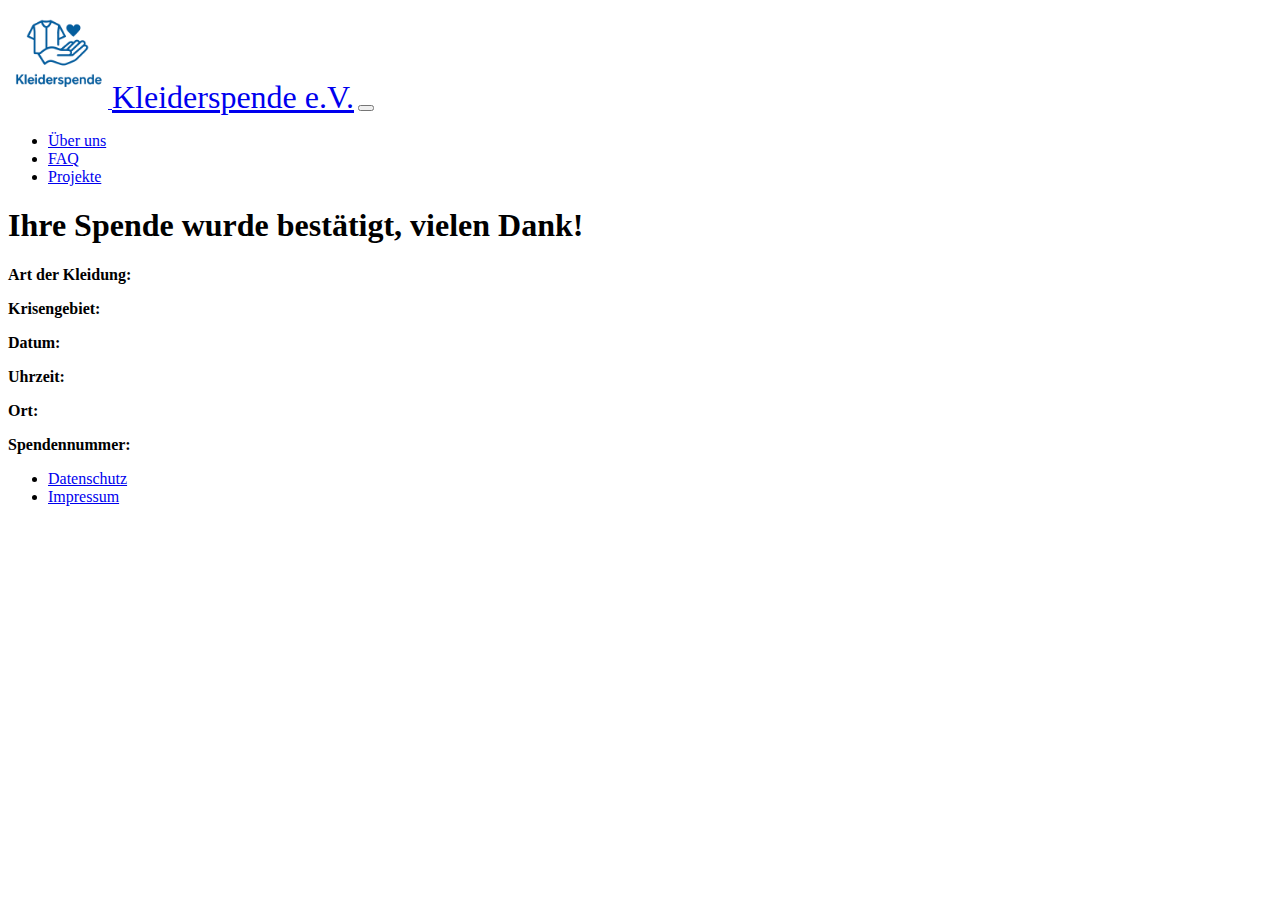
<file: abschluss.html>
<!DOCTYPE html>
<html lang="en">
<head>
    <meta charset="UTF-8">
    <meta name="viewport" content="width=device-width, initial-scale=1.0">
    <title>Kleiderspende e.V.</title>
    <link rel="stylesheet" href="/styles.css" />
    <link rel="icon" href="/img/Kleiderspende_Logo_Transparent.png" type="image/x-icon">
    <link href="https://cdn.jsdelivr.net/npm/bootstrap@5.3.7/dist/css/bootstrap.min.css" rel="stylesheet" integrity="sha384-LN+7fdVzj6u52u30Kp6M/trliBMCMKTyK833zpbD+pXdCLuTusPj697FH4R/5mcr" crossorigin="anonymous">
    <script src="https://cdn.jsdelivr.net/npm/bootstrap@5.3.7/dist/js/bootstrap.bundle.min.js" integrity="sha384-ndDqU0Gzau9qJ1lfW4pNLlhNTkCfHzAVBReH9diLvGRem5+R9g2FzA8ZGN954O5Q" crossorigin="anonymous"></script>
    <script src="/script_abschluss.js" defer></script>
</head>
<body class="d-flex flex-column font-family-base;" style="min-height: 100vh;">
    <header >
        <nav class="navbar navbar-expand-sm bg-body-tertiary ">
        <div class="container-fluid gap-2">
            <a href="/">
                <img class="img-fluid" width="100" height="100" src="/img/Kleiderspende_Logo_Transparent.png" alt="Logo Kleiderspende">
            </a>
            <a class="navbar-brand  p-sm-4" href="/index.html" >Kleiderspende e.V.</a>
            <button class="navbar-toggler" type="button" data-bs-toggle="collapse" data-bs-target="#navbarNav" aria-controls="navbarNav" aria-expanded="false" aria-label="Toggle navigation">
            <span class="navbar-toggler-icon"></span>
            </button>
            <div class="collapse navbar-collapse " id="navbarNav">
            <ul class="navbar-nav container-fluid justify-content-end">
                <li class="nav-item ">
                    <a class="nav-link text-nowrap"  href="/pages/ueber_uns.html">Über uns</a>
                </li>
                <li class="nav-item">
                    <a class="nav-link " href="/pages/test.html">FAQ</a>
                </li>
                <li class="nav-item ">
                    <a class="nav-link " href="/pages/projekte.html">Projekte</a>
                </li>
            </ul>
            </div>
        </div>
        </nav>
    </header>
    <main class="container-fluid flex-grow-1">
        <div class="mt-5 text-center">
            <h1 >Ihre Spende wurde bestätigt, vielen Dank!</h1>
        </div>
        <div class="mt-5">
            <div class="container-fluid">
                <div class="d-flex align-items-center ">
                    <p class="col-7 col-sm-5 col-md-3 col-xl-2"><strong>Art der Kleidung:</strong></p>
                    <p id="bestArt"></p>
                </div>
                <div class="d-flex align-items-center">
                    <p class="col-7 col-sm-5 col-md-3 col-xl-2"><strong>Krisengebiet:</strong></p>
                    <p id="bestGebiet"></p>
                </div>
                <div class="d-flex align-items-center">
                    <p class="col-7 col-sm-5 col-md-3 col-xl-2"><strong>Datum:</strong></p>
                    <p id="bestDatum"></p>
                </div>
                <div class="d-flex align-items-center">
                    <p class="col-7 col-sm-5 col-md-3 col-xl-2"><strong>Uhrzeit:</strong></p>
                    <p id="bestUhrzeit"></p>
                </div>
                <div class="d-flex align-items-center">
                    <p class="col-7 col-sm-5 col-md-3 col-xl-2"><strong>Ort:</strong></p>
                    <p id="bestOrt"></p>
                </div>
                <div class="d-flex align-items-center">
                    <p class="col-7 col-sm-5 col-md-3 col-xl-2"><strong>Spendennummer:</strong></p>
                    <p id="bestSpendennummer"></p>
                </div>
            </div>
        </div>
    </main>
    <footer class="footer bg-body-tertiary"> 
        <ul class="nav justify-content-center pb-1 mb-1"> 
            <li class="nav-item">
                <a href="/pages/datenschutz.html" class="nav-link px-2 text-body-secondary">Datenschutz</a>
            </li> 
            <li class="nav-item">
                <a href="/pages/impressum.html" class="nav-link px-2 text-body-secondary">Impressum</a>
            </li> 
        </ul> 
    </footer>
     <script src="https://cdn.jsdelivr.net/npm/bootstrap@5.3.7/dist/js/bootstrap.bundle.min.js" integrity="sha384-ndDqU0Gzau9qJ1lfW4pNLlhNTkCfHzAVBReH9diLvGRem5+R9g2FzA8ZGN954O5Q" crossorigin="anonymous"></script>
</body>
</file>
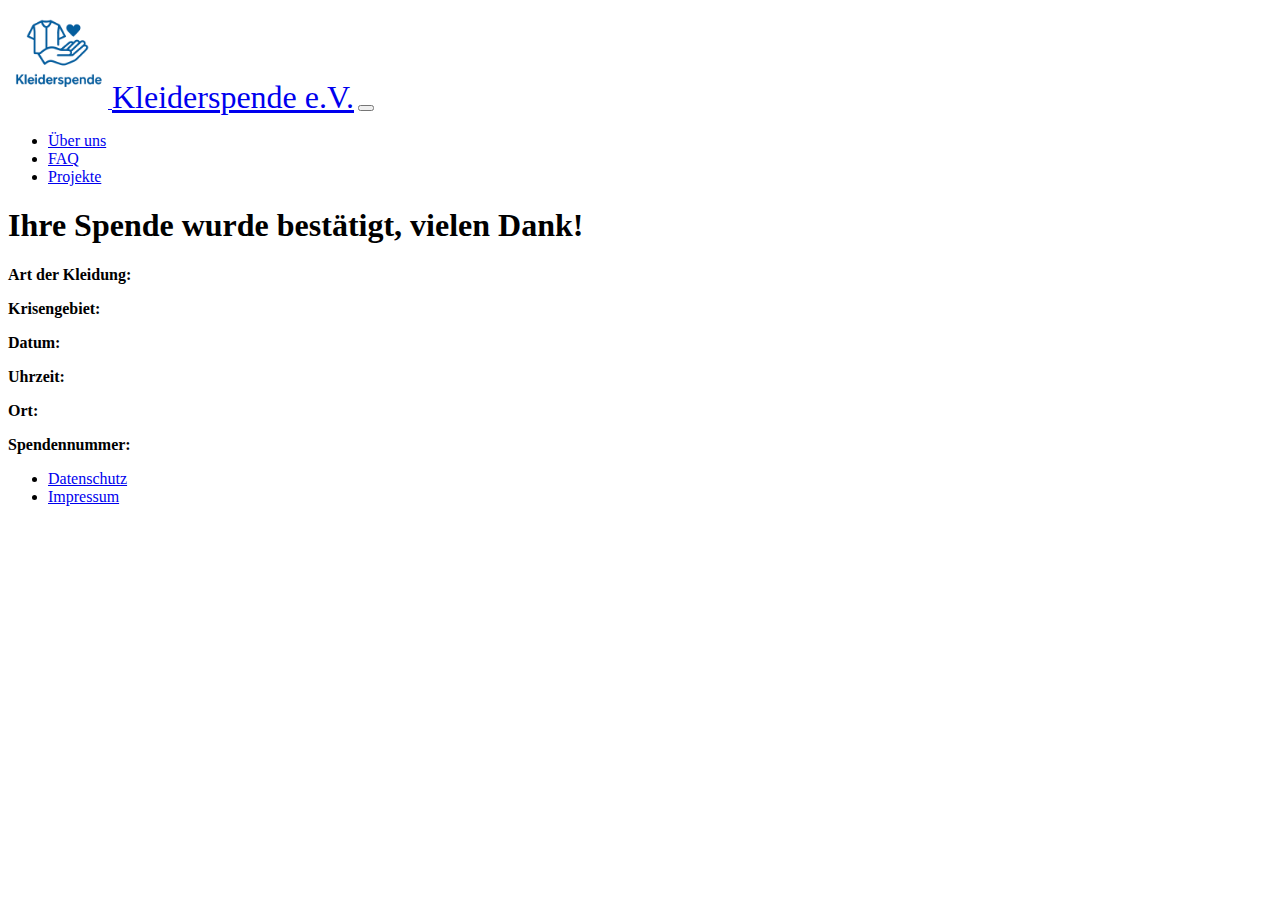
<file: pages/abschluss.html>
<!DOCTYPE html>
<html lang="en">
<head>
    <meta charset="UTF-8">
    <meta name="viewport" content="width=device-width, initial-scale=1.0">
    <title>Kleiderspende e.V.</title>
    <link rel="stylesheet" href="/styles/styles.css" />
    <link rel="icon" href="/img/Kleiderspende_Logo_Transparent.png" type="image/x-icon">
    <link href="https://cdn.jsdelivr.net/npm/bootstrap@5.3.7/dist/css/bootstrap.min.css" rel="stylesheet" integrity="sha384-LN+7fdVzj6u52u30Kp6M/trliBMCMKTyK833zpbD+pXdCLuTusPj697FH4R/5mcr" crossorigin="anonymous">
    <script src="https://cdn.jsdelivr.net/npm/bootstrap@5.3.7/dist/js/bootstrap.bundle.min.js" integrity="sha384-ndDqU0Gzau9qJ1lfW4pNLlhNTkCfHzAVBReH9diLvGRem5+R9g2FzA8ZGN954O5Q" crossorigin="anonymous"></script>
    <script src="/scripts/script_abschluss.js" defer></script>
</head>
<body class="d-flex flex-column font-family-base;" style="min-height: 100vh;">
    <header >
        <nav class="navbar navbar-expand-sm bg-body-tertiary ">
        <div class="container-fluid gap-2">
            <a href="/">
                <img class="img-fluid" width="100" height="100" src="/img/Kleiderspende_Logo_Transparent.png" alt="Logo Kleiderspende">
            </a>
            <a class="navbar-brand  p-sm-4" href="/index.html" >Kleiderspende e.V.</a>
            <button class="navbar-toggler" type="button" data-bs-toggle="collapse" data-bs-target="#navbarNav" aria-controls="navbarNav" aria-expanded="false" aria-label="Toggle navigation">
            <span class="navbar-toggler-icon"></span>
            </button>
            <div class="collapse navbar-collapse " id="navbarNav">
            <ul class="navbar-nav container-fluid justify-content-end">
                <li class="nav-item ">
                    <a class="nav-link text-nowrap"  href="/pages/ueber_uns.html">Über uns</a>
                </li>
                <li class="nav-item">
                    <a class="nav-link " href="/pages/faq.html">FAQ</a>
                </li>
                <li class="nav-item ">
                    <a class="nav-link " href="/pages/projekte.html">Projekte</a>
                </li>
            </ul>
            </div>
        </div>
        </nav>
    </header>
    <main class="container-fluid flex-grow-1">
        <div class="mt-5 text-center">
            <h1 >Ihre Spende wurde bestätigt, vielen Dank!</h1>
        </div>
        <div class="mt-5">
            <div class="container-fluid">
                <div class="d-flex align-items-center ">
                    <p class="col-7 col-sm-5 col-md-3 col-xl-2"><strong>Art der Kleidung:</strong></p>
                    <p id="bestArt"></p>
                </div>
                <div class="d-flex align-items-center">
                    <p class="col-7 col-sm-5 col-md-3 col-xl-2"><strong>Krisengebiet:</strong></p>
                    <p id="bestGebiet"></p>
                </div>
                <div class="d-flex align-items-center">
                    <p class="col-7 col-sm-5 col-md-3 col-xl-2"><strong>Datum:</strong></p>
                    <p id="bestDatum"></p>
                </div>
                <div class="d-flex align-items-center">
                    <p class="col-7 col-sm-5 col-md-3 col-xl-2"><strong>Uhrzeit:</strong></p>
                    <p id="bestUhrzeit"></p>
                </div>
                <div class="d-flex align-items-center">
                    <p class="col-7 col-sm-5 col-md-3 col-xl-2"><strong>Ort:</strong></p>
                    <p id="bestOrt"></p>
                </div>
                <div class="d-flex align-items-center">
                    <p class="col-7 col-sm-5 col-md-3 col-xl-2"><strong>Spendennummer:</strong></p>
                    <p id="bestSpendennummer"></p>
                </div>
            </div>
        </div>
    </main>
    <footer class="footer bg-body-tertiary"> 
        <ul class="nav justify-content-center pb-1 mb-1"> 
            <li class="nav-item">
                <a href="/pages/datenschutz.html" class="nav-link px-2 text-body-secondary">Datenschutz</a>
            </li> 
            <li class="nav-item">
                <a href="/pages/impressum.html" class="nav-link px-2 text-body-secondary">Impressum</a>
            </li> 
        </ul> 
    </footer>
     <script src="https://cdn.jsdelivr.net/npm/bootstrap@5.3.7/dist/js/bootstrap.bundle.min.js" integrity="sha384-ndDqU0Gzau9qJ1lfW4pNLlhNTkCfHzAVBReH9diLvGRem5+R9g2FzA8ZGN954O5Q" crossorigin="anonymous"></script>
</body>
</file>
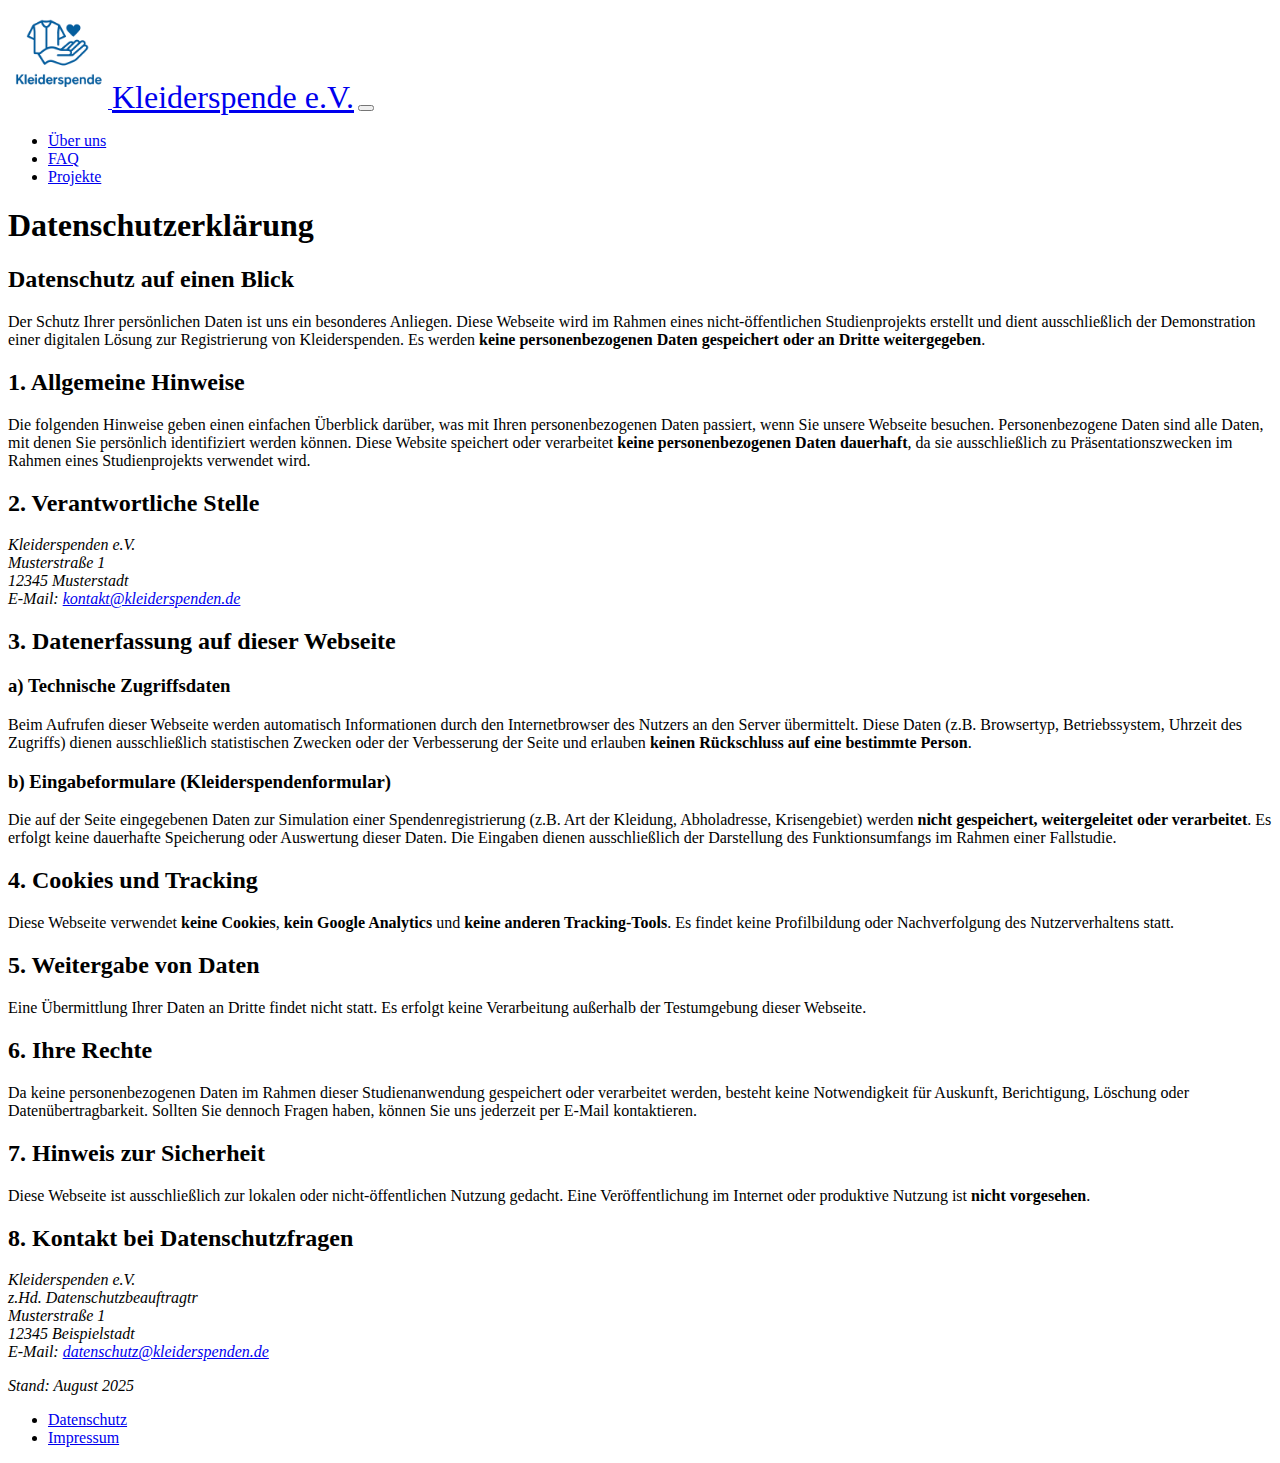
<file: pages/datenschutz.html>
<!DOCTYPE html>
<html lang="en">
<head>
    <meta charset="UTF-8">
    <meta name="viewport" content="width=device-width, initial-scale=1.0">
    <title>Kleiderspende e.V.</title>
    <link rel="stylesheet" href="/styles/styles.css" />
    <link rel="icon" href="/img/Kleiderspende_Logo_Transparent.png" type="image/x-icon">
    <link href="https://cdn.jsdelivr.net/npm/bootstrap@5.3.7/dist/css/bootstrap.min.css" rel="stylesheet" integrity="sha384-LN+7fdVzj6u52u30Kp6M/trliBMCMKTyK833zpbD+pXdCLuTusPj697FH4R/5mcr" crossorigin="anonymous">
    <script src="https://cdn.jsdelivr.net/npm/bootstrap@5.3.7/dist/js/bootstrap.bundle.min.js" integrity="sha384-ndDqU0Gzau9qJ1lfW4pNLlhNTkCfHzAVBReH9diLvGRem5+R9g2FzA8ZGN954O5Q" crossorigin="anonymous"></script>
</head>
<body class="d-flex flex-column font-family-base;" style="min-height: 100vh;">
    <header >
        <nav class="navbar navbar-expand-sm bg-body-tertiary ">
        <div class="container-fluid gap-2">
            <a href="/">
                <img class="img-fluid" width="100" height="100" src="/img/Kleiderspende_Logo_Transparent.png" alt="Logo Kleiderspende">
            </a>
            <a class="navbar-brand  p-sm-4" href="/index.html" >Kleiderspende e.V.</a>
            <button class="navbar-toggler" type="button" data-bs-toggle="collapse" data-bs-target="#navbarNav" aria-controls="navbarNav" aria-expanded="false" aria-label="Toggle navigation">
            <span class="navbar-toggler-icon"></span>
            </button>
            <div class="collapse navbar-collapse " id="navbarNav">
            <ul class="navbar-nav container-fluid justify-content-end">
                <li class="nav-item ">
                    <a class="nav-link text-nowrap"  href="/pages/ueber_uns.html">Über uns</a>
                </li>
                <li class="nav-item">
                    <a class="nav-link " href="/pages/faq.html">FAQ</a>
                </li>
                <li class="nav-item ">
                    <a class="nav-link " href="/pages/projekte.html">Projekte</a>
                </li>
            </ul>
            </div>
        </div>
        </nav>
    </header>
    <main>
        <div class="container-fluid text-center">
            <section class="mt-5 mb-5 text-center">
                <h1>Datenschutzerklärung</h1>
            </section> 
            <section>
                <h2>Datenschutz auf einen Blick</h2>
                <p>Der Schutz Ihrer persönlichen Daten ist uns ein besonderes Anliegen. Diese Webseite wird im Rahmen eines nicht-öffentlichen Studienprojekts erstellt und dient ausschließlich der Demonstration einer digitalen Lösung zur Registrierung von Kleiderspenden. Es werden <strong>keine personenbezogenen Daten gespeichert oder an Dritte weitergegeben</strong>.</p>
            </section>
            <section>
                <h2>1. Allgemeine Hinweise</h2>
                <p>Die folgenden Hinweise geben einen einfachen Überblick darüber, was mit Ihren personenbezogenen Daten passiert, wenn Sie unsere Webseite besuchen. Personenbezogene Daten sind alle Daten, mit denen Sie persönlich identifiziert werden können. Diese Website speichert oder verarbeitet <strong>keine personenbezogenen Daten dauerhaft</strong>, da sie ausschließlich zu Präsentationszwecken im Rahmen eines Studienprojekts verwendet wird.</p>
            </section>
            <section>
                <h2>2. Verantwortliche Stelle</h2>
                <address>
                    Kleiderspenden e.V.<br>
                    Musterstraße 1<br>
                    12345 Musterstadt<br>
                    E-Mail: <a href="#">kontakt@kleiderspenden.de</a>
                </address>
            </section>
            <section>
                <h2>3. Datenerfassung auf dieser Webseite</h2>
                <h3>a) Technische Zugriffsdaten</h3>
                <p>Beim Aufrufen dieser Webseite werden automatisch Informationen durch den Internetbrowser des Nutzers an den Server übermittelt. Diese Daten (z.B. Browsertyp, Betriebssystem, Uhrzeit des Zugriffs) dienen ausschließlich statistischen Zwecken oder der Verbesserung der Seite und erlauben <strong>keinen Rückschluss auf eine bestimmte Person</strong>.</p>
                <h3>b) Eingabeformulare (Kleiderspendenformular)</h3>
                <p>Die auf der Seite eingegebenen Daten zur Simulation einer Spendenregistrierung (z.B. Art der Kleidung, Abholadresse, Krisengebiet) werden <strong>nicht gespeichert, weitergeleitet oder verarbeitet</strong>. Es erfolgt keine dauerhafte Speicherung oder Auswertung dieser Daten. Die Eingaben dienen ausschließlich der Darstellung des Funktionsumfangs im Rahmen einer Fallstudie.</p>
            </section>
            <section>                
                <h2>4. Cookies und Tracking</h2>
                <p>Diese Webseite verwendet <strong>keine Cookies</strong>, <strong>kein Google Analytics</strong> und <strong>keine anderen Tracking-Tools</strong>. Es findet keine Profilbildung oder Nachverfolgung des Nutzerverhaltens statt.</p>
            </section>
            <section>                
                <h2>5. Weitergabe von Daten</h2>
                <p>Eine Übermittlung Ihrer Daten an Dritte findet nicht statt. Es erfolgt keine Verarbeitung außerhalb der Testumgebung dieser Webseite.
                </p>
            </section>
            <section>                
                <h2>6. Ihre Rechte</h2>
                <p>Da keine personenbezogenen Daten im Rahmen dieser Studienanwendung gespeichert oder verarbeitet werden, besteht keine Notwendigkeit für Auskunft, Berichtigung, Löschung oder Datenübertragbarkeit. Sollten Sie dennoch Fragen haben, können Sie uns jederzeit per E-Mail kontaktieren.
                </p>
            </section>
            <section>                
                <h2>7. Hinweis zur Sicherheit</h2>
                <p>Diese Webseite ist ausschließlich zur lokalen oder nicht-öffentlichen Nutzung gedacht. Eine Veröffentlichung im Internet oder produktive Nutzung ist <strong>nicht vorgesehen</strong>.
                </p>
            </section>
            <section>                
                <h2>8. Kontakt bei Datenschutzfragen</h2>
                <address>
                    Kleiderspenden e.V.<br>
                    z.Hd. Datenschutzbeauftragtr<br>
                    Musterstraße 1<br>
                    12345 Beispielstadt<br>
                    E-Mail: <a href="#">datenschutz@kleiderspenden.de</a>
                </address>
            </section>
            <section>   
                <p><em>Stand: August 2025</em></p>
            </section>
        </div>
    </main>
    <footer class="footer bg-body-tertiary"> 
        <ul class="nav justify-content-center pb-1 mb-1"> 
            <li class="nav-item">
                <a href="/pages/datenschutz.html" class="nav-link px-2 text-body-secondary">Datenschutz</a>
            </li> 
            <li class="nav-item">
                <a href="/pages/impressum.html" class="nav-link px-2 text-body-secondary">Impressum</a>
            </li> 
        </ul> 
    </footer>
</body>
</html>
</file>
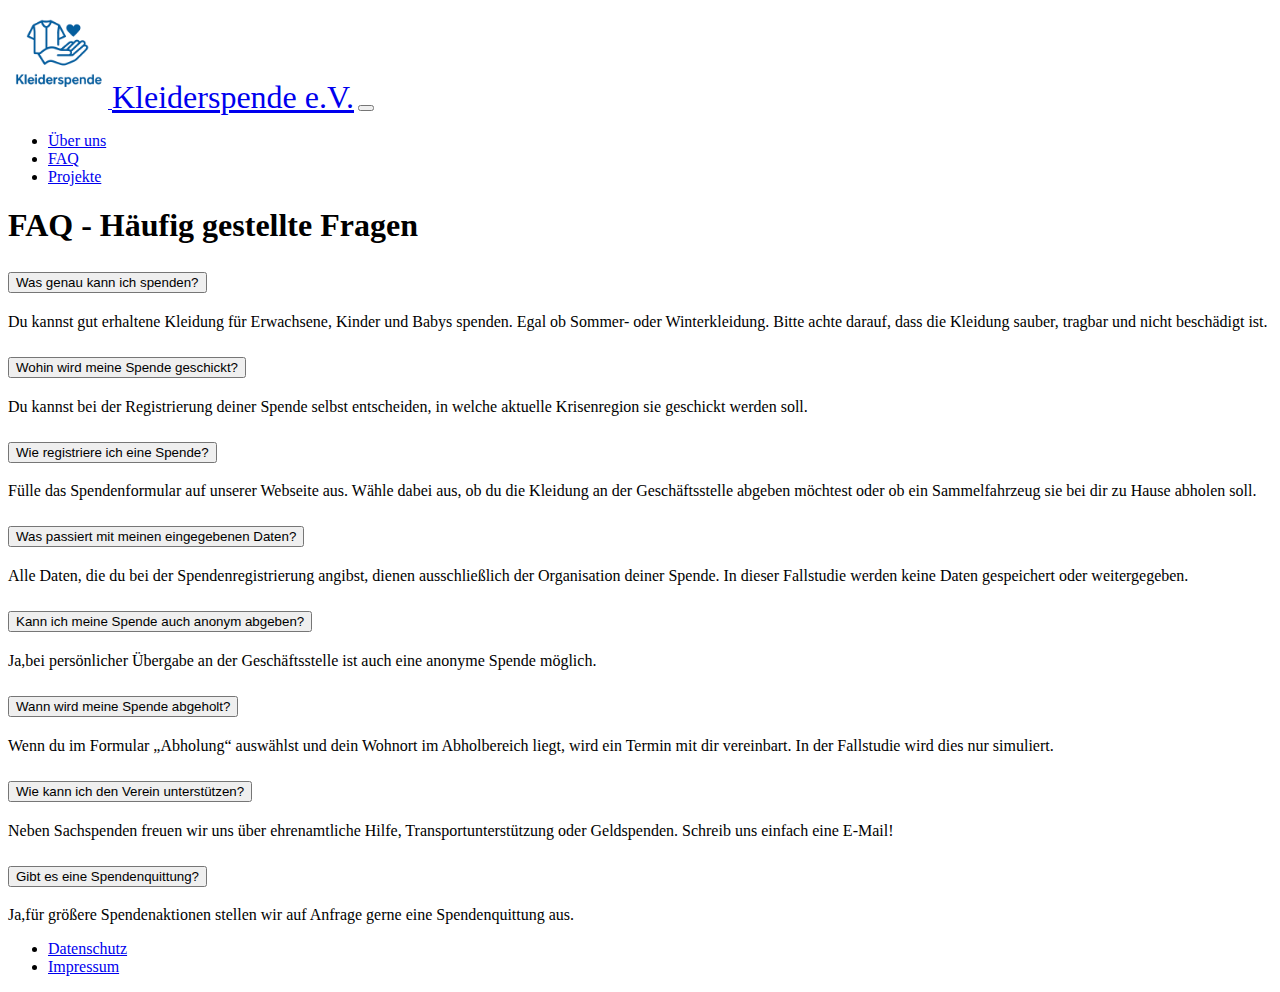
<file: pages/faq.html>
<!DOCTYPE html>
<html lang="en">
<head>
    <meta charset="UTF-8">
    <meta name="viewport" content="width=device-width, initial-scale=1.0">
    <title>Kleiderspende e.V.</title>
    <link rel="stylesheet" href="/styles.css" />
    <link rel="icon" href="/img/Kleiderspende_Logo_Transparent.png" type="image/x-icon">
    <link href="https://cdn.jsdelivr.net/npm/bootstrap@5.3.7/dist/css/bootstrap.min.css" rel="stylesheet" integrity="sha384-LN+7fdVzj6u52u30Kp6M/trliBMCMKTyK833zpbD+pXdCLuTusPj697FH4R/5mcr" crossorigin="anonymous">
    <script src="https://cdn.jsdelivr.net/npm/bootstrap@5.3.7/dist/js/bootstrap.bundle.min.js" integrity="sha384-ndDqU0Gzau9qJ1lfW4pNLlhNTkCfHzAVBReH9diLvGRem5+R9g2FzA8ZGN954O5Q" crossorigin="anonymous"></script>
</head>
<body class="d-flex flex-column font-family-base;" style="min-height: 100vh;">
    <header >
        <nav class="navbar navbar-expand-sm bg-body-tertiary ">
        <div class="container-fluid gap-2">
            <a href="/">
                <img class="img-fluid" width="100" height="100" src="/img/Kleiderspende_Logo_Transparent.png" alt="Logo Kleiderspende">
            </a>
            <a class="navbar-brand  p-sm-4" href="/index.html" >Kleiderspende e.V.</a>
            <button class="navbar-toggler" type="button" data-bs-toggle="collapse" data-bs-target="#navbarNav" aria-controls="navbarNav" aria-expanded="false" aria-label="Toggle navigation">
            <span class="navbar-toggler-icon"></span>
            </button>
            <div class="collapse navbar-collapse " id="navbarNav">
            <ul class="navbar-nav container-fluid justify-content-end">
                <li class="nav-item ">
                    <a class="nav-link text-nowrap"  href="/pages/ueber_uns.html">Über uns</a>
                </li>
                <li class="nav-item">
                    <a class="nav-link " href="/pages/faq.html">FAQ</a>
                </li>
                <li class="nav-item ">
                    <a class="nav-link " href="/pages/projekte.html">Projekte</a>
                </li>
            </ul>
            </div>
        </div>
        </nav>
    </header>
    <main class="container-fluid flex-grow-1">
        <div class="container-fluid">
            <section class="mt-5 mb-5 text-center">
                <h1>FAQ - Häufig gestellte Fragen</h1>
            </section>
            <div class="accordion" id="accordionFaq">
                <div class="accordion-item">
                    <h2 class="accordion-header">
                    <button class="accordion-button collapsed" type="button" data-bs-toggle="collapse" data-bs-target="#collapseOne" aria-expanded="False" aria-controls="collapseOne">
                        Was genau kann ich spenden?
                    </button>
                    </h2>
                    <div id="collapseOne" class="accordion-collapse collapse" data-bs-parent="#accordionFaq">
                        <div class="accordion-body">
                            Du kannst gut erhaltene Kleidung für Erwachsene, Kinder und Babys spenden. Egal ob Sommer- oder Winterkleidung. Bitte achte darauf, dass die Kleidung sauber, tragbar und nicht beschädigt ist.
                        </div>
                    </div>
                </div>
                <div class="accordion-item">
                    <h2 class="accordion-header">
                    <button class="accordion-button collapsed" type="button" data-bs-toggle="collapse" data-bs-target="#collapseTwo" aria-expanded="False" aria-controls="collapseTwo">
                        Wohin wird meine Spende geschickt?
                    </button>
                    </h2>
                    <div id="collapseTwo" class="accordion-collapse collapse" data-bs-parent="#accordionFaq">
                        <div class="accordion-body">
                            Du kannst bei der Registrierung deiner Spende selbst entscheiden, in welche aktuelle Krisenregion sie geschickt werden soll.
                        </div>
                    </div>
                </div>
                <div class="accordion-item">
                    <h2 class="accordion-header">
                    <button class="accordion-button collapsed" type="button" data-bs-toggle="collapse" data-bs-target="#collapseThree" aria-expanded="false" aria-controls="collapseThree">
                        Wie registriere ich eine Spende?
                    </button>
                    </h2>
                    <div id="collapseThree" class="accordion-collapse collapse" data-bs-parent="#accordionFaq">
                        <div class="accordion-body">
                            Fülle das Spendenformular auf unserer Webseite aus. Wähle dabei aus, ob du die Kleidung an der Geschäftsstelle abgeben möchtest oder ob ein Sammelfahrzeug sie bei dir zu Hause abholen soll.
                        </div>
                    </div>
                </div>
                <div class="accordion-item">
                    <h2 class="accordion-header">
                    <button class="accordion-button collapsed" type="button" data-bs-toggle="collapse" data-bs-target="#collapseFour" aria-expanded="false" aria-controls="collapseFour">
                        Was passiert mit meinen eingegebenen Daten?
                    </button>
                    </h2>
                    <div id="collapseFour" class="accordion-collapse collapse" data-bs-parent="#accordionFaq">
                        <div class="accordion-body">
                            Alle Daten, die du bei der Spendenregistrierung angibst, dienen ausschließlich der Organisation deiner Spende. In dieser Fallstudie werden keine Daten gespeichert oder weitergegeben.
                        </div>
                    </div>
                </div>
                <div class="accordion-item">
                    <h2 class="accordion-header">
                    <button class="accordion-button collapsed" type="button" data-bs-toggle="collapse" data-bs-target="#collapseFive" aria-expanded="false" aria-controls="collapseFive">
                        Kann ich meine Spende auch anonym abgeben?
                    </button>
                    </h2>
                    <div id="collapseFive" class="accordion-collapse collapse" data-bs-parent="#accordionFaq">
                        <div class="accordion-body">
                            Ja,bei persönlicher Übergabe an der Geschäftsstelle ist auch eine anonyme Spende möglich.
                        </div>
                    </div>
                </div>
                <div class="accordion-item">
                    <h2 class="accordion-header">
                    <button class="accordion-button collapsed" type="button" data-bs-toggle="collapse" data-bs-target="#collapseSix" aria-expanded="false" aria-controls="collapseSix">
                        Wann wird meine Spende abgeholt?
                    </button>
                    </h2>
                    <div id="collapseSix" class="accordion-collapse collapse" data-bs-parent="#accordionFaq">
                        <div class="accordion-body">
                            Wenn du im Formular „Abholung“ auswählst und dein Wohnort im Abholbereich liegt, wird ein Termin mit dir vereinbart. In der Fallstudie wird dies nur simuliert.
                        </div>
                    </div>
                </div>
                <div class="accordion-item">
                    <h2 class="accordion-header">
                    <button class="accordion-button collapsed" type="button" data-bs-toggle="collapse" data-bs-target="#collapseSeven" aria-expanded="false" aria-controls="collapseSeven">
                        Wie kann ich den Verein unterstützen?
                    </button>
                    </h2>
                    <div id="collapseSeven" class="accordion-collapse collapse" data-bs-parent="#accordionFaq">
                        <div class="accordion-body">
                            Neben Sachspenden freuen wir uns über ehrenamtliche Hilfe, Transportunterstützung oder Geldspenden. Schreib uns einfach eine E-Mail!
                        </div>
                    </div>
                </div>
                <div class="accordion-item">
                    <h2 class="accordion-header">
                    <button class="accordion-button collapsed" type="button" data-bs-toggle="collapse" data-bs-target="#collapseEight" aria-expanded="false" aria-controls="collapseEight">
                        Gibt es eine Spendenquittung?
                    </button>
                    </h2>
                    <div id="collapseEight" class="accordion-collapse collapse" data-bs-parent="#accordionFaq">
                        <div class="accordion-body">
                            Ja,für größere Spendenaktionen stellen wir auf Anfrage gerne eine Spendenquittung aus.
                        </div>
                    </div>
                </div>
            </div>
        </div>
    </main>
    <footer class="footer bg-body-tertiary"> 
        <ul class="nav justify-content-center pb-1 mb-1"> 
            <li class="nav-item">
                <a href="/pages/datenschutz.html" class="nav-link px-2 text-body-secondary">Datenschutz</a>
            </li> 
            <li class="nav-item">
                <a href="/pages/impressum.html" class="nav-link px-2 text-body-secondary">Impressum</a>
            </li> 
        </ul> 
    </footer>
</body>
</html>
</file>
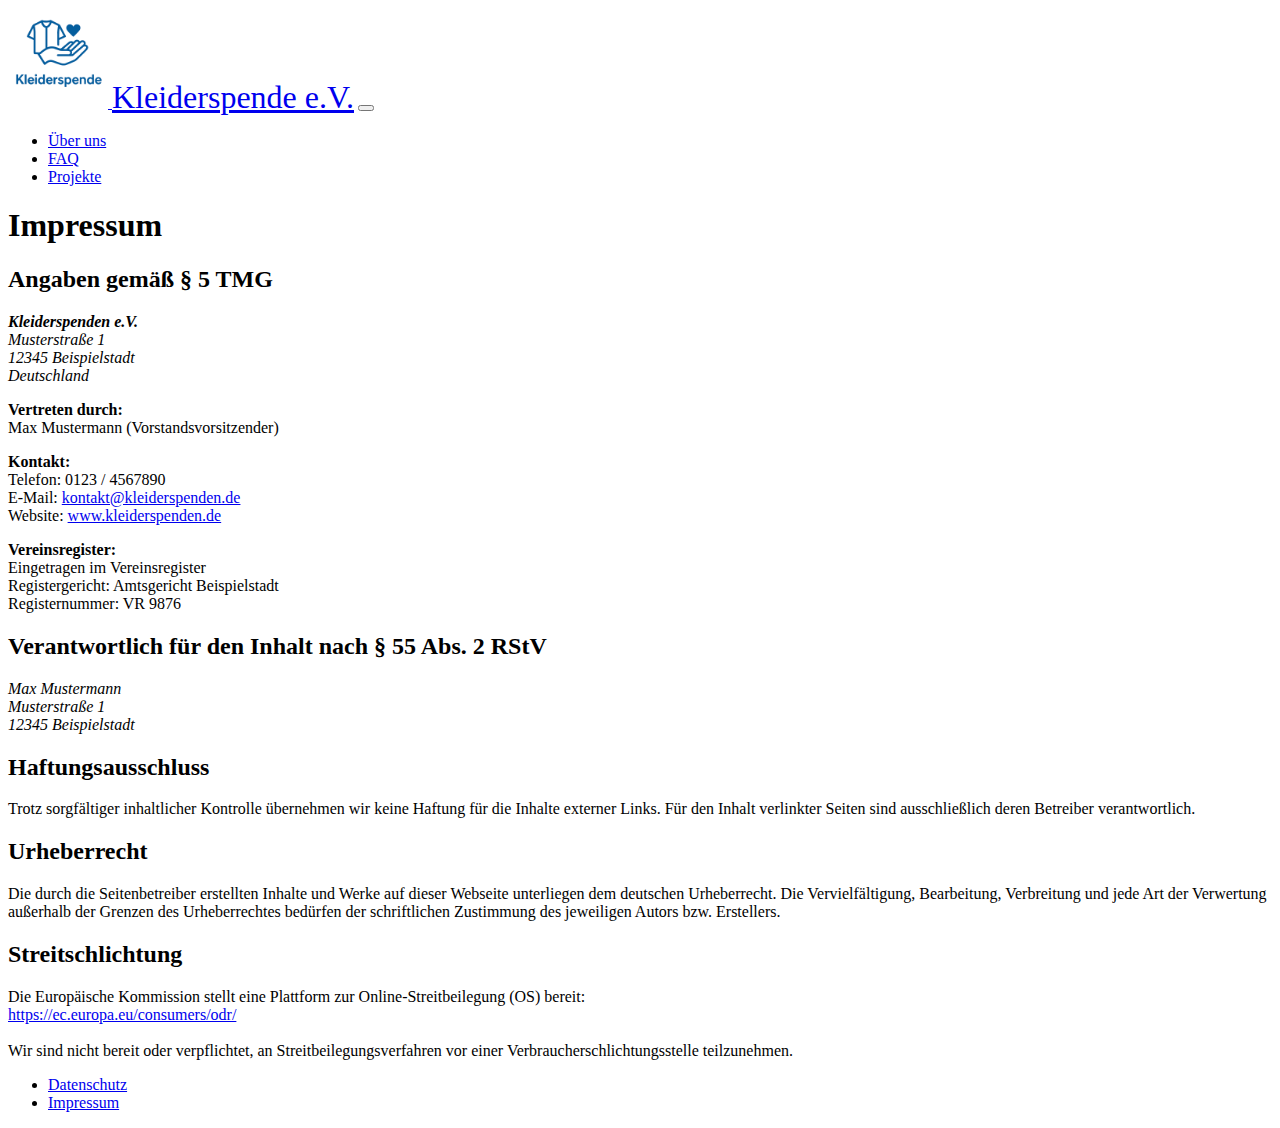
<file: pages/impressum.html>
<!DOCTYPE html>
<html lang="en">
<head>
    <meta charset="UTF-8">
    <meta name="viewport" content="width=device-width, initial-scale=1.0">
    <title>Kleiderspende e.V.</title>
    <link rel="stylesheet" href="/styles/styles.css" />
    <link rel="icon" href="/img/Kleiderspende_Logo_Transparent.png" type="image/x-icon">
    <link href="https://cdn.jsdelivr.net/npm/bootstrap@5.3.7/dist/css/bootstrap.min.css" rel="stylesheet" integrity="sha384-LN+7fdVzj6u52u30Kp6M/trliBMCMKTyK833zpbD+pXdCLuTusPj697FH4R/5mcr" crossorigin="anonymous">
    <script src="https://cdn.jsdelivr.net/npm/bootstrap@5.3.7/dist/js/bootstrap.bundle.min.js" integrity="sha384-ndDqU0Gzau9qJ1lfW4pNLlhNTkCfHzAVBReH9diLvGRem5+R9g2FzA8ZGN954O5Q" crossorigin="anonymous"></script>
</head>
<body class="d-flex flex-column font-family-base;" style="min-height: 100vh;">
   <header >
        <nav class="navbar navbar-expand-sm bg-body-tertiary ">
        <div class="container-fluid gap-2">
            <a href="/">
                <img class="img-fluid" width="100" height="100" src="/img/Kleiderspende_Logo_Transparent.png" alt="Logo Kleiderspende">
            </a>
            <a class="navbar-brand  p-sm-4" href="/index.html" >Kleiderspende e.V.</a>
            <button class="navbar-toggler" type="button" data-bs-toggle="collapse" data-bs-target="#navbarNav" aria-controls="navbarNav" aria-expanded="false" aria-label="Toggle navigation">
            <span class="navbar-toggler-icon"></span>
            </button>
            <div class="collapse navbar-collapse " id="navbarNav">
            <ul class="navbar-nav container-fluid justify-content-end">
                <li class="nav-item ">
                    <a class="nav-link text-nowrap"  href="/pages/ueber_uns.html">Über uns</a>
                </li>
                <li class="nav-item">
                    <a class="nav-link " href="/pages/faq.html">FAQ</a>
                </li>
                <li class="nav-item ">
                    <a class="nav-link " href="/pages/projekte.html">Projekte</a>
                </li>
            </ul>
            </div>
        </div>
        </nav>
    </header>
    <main class="container-fluid flex-grow-1">
        <div class="container-fluid">
            <section class="mt-5 mb-5 text-center">
                <h1>Impressum</h1>
            </section> 
            <section>
                <h2>Angaben gemäß § 5 TMG</h2>
                <address>
                <strong>Kleiderspenden e.V.</strong><br>
                Musterstraße 1<br>
                12345 Beispielstadt<br>
                Deutschland
                </address>

                <p><strong>Vertreten durch:</strong><br>
                Max Mustermann (Vorstandsvorsitzender)</p>

                <p><strong>Kontakt:</strong><br>
                Telefon: 0123 / 4567890<br>
                E-Mail: <a href="#">kontakt@kleiderspenden.de</a><br>
                Website: <a href="/index.html">www.kleiderspenden.de</a></p>

                <p><strong>Vereinsregister:</strong><br>
                Eingetragen im Vereinsregister<br>
                Registergericht: Amtsgericht Beispielstadt<br>
                Registernummer: VR 9876</p>
            </section>

            <section>
                <h2>Verantwortlich für den Inhalt nach § 55 Abs. 2 RStV</h2>
                <address>
                Max Mustermann<br>
                Musterstraße 1<br>
                12345 Beispielstadt
                </address>
            </section>

            <section>
                <h2>Haftungsausschluss</h2>
                <p>
                Trotz sorgfältiger inhaltlicher Kontrolle übernehmen wir keine Haftung für die Inhalte externer Links. 
                Für den Inhalt verlinkter Seiten sind ausschließlich deren Betreiber verantwortlich.
                </p>
            </section>

            <section>
                <h2>Urheberrecht</h2>
                <p>
                Die durch die Seitenbetreiber erstellten Inhalte und Werke auf dieser Webseite unterliegen dem deutschen Urheberrecht. 
                Die Vervielfältigung, Bearbeitung, Verbreitung und jede Art der Verwertung außerhalb der Grenzen des Urheberrechtes 
                bedürfen der schriftlichen Zustimmung des jeweiligen Autors bzw. Erstellers.
                </p>
            </section>

            <section>
                <h2>Streitschlichtung</h2>
                <p>
                Die Europäische Kommission stellt eine Plattform zur Online-Streitbeilegung (OS) bereit: <br>
                <a href="https://ec.europa.eu/consumers/odr/" target="_blank">https://ec.europa.eu/consumers/odr/</a><br><br>
                Wir sind nicht bereit oder verpflichtet, an Streitbeilegungsverfahren vor einer Verbraucherschlichtungsstelle teilzunehmen.
                </p>
            </section>
        </div>
    </main>
    <footer class="footer bg-body-tertiary"> 
        <ul class="nav justify-content-center pb-1 mb-1"> 
            <li class="nav-item">
                <a href="/pages/datenschutz.html" class="nav-link px-2 text-body-secondary">Datenschutz</a>
            </li> 
            <li class="nav-item">
                <a href="/pages/impressum.html" class="nav-link px-2 text-body-secondary">Impressum</a>
            </li> 
        </ul> 
    </footer>
</body>
</html>
</file>
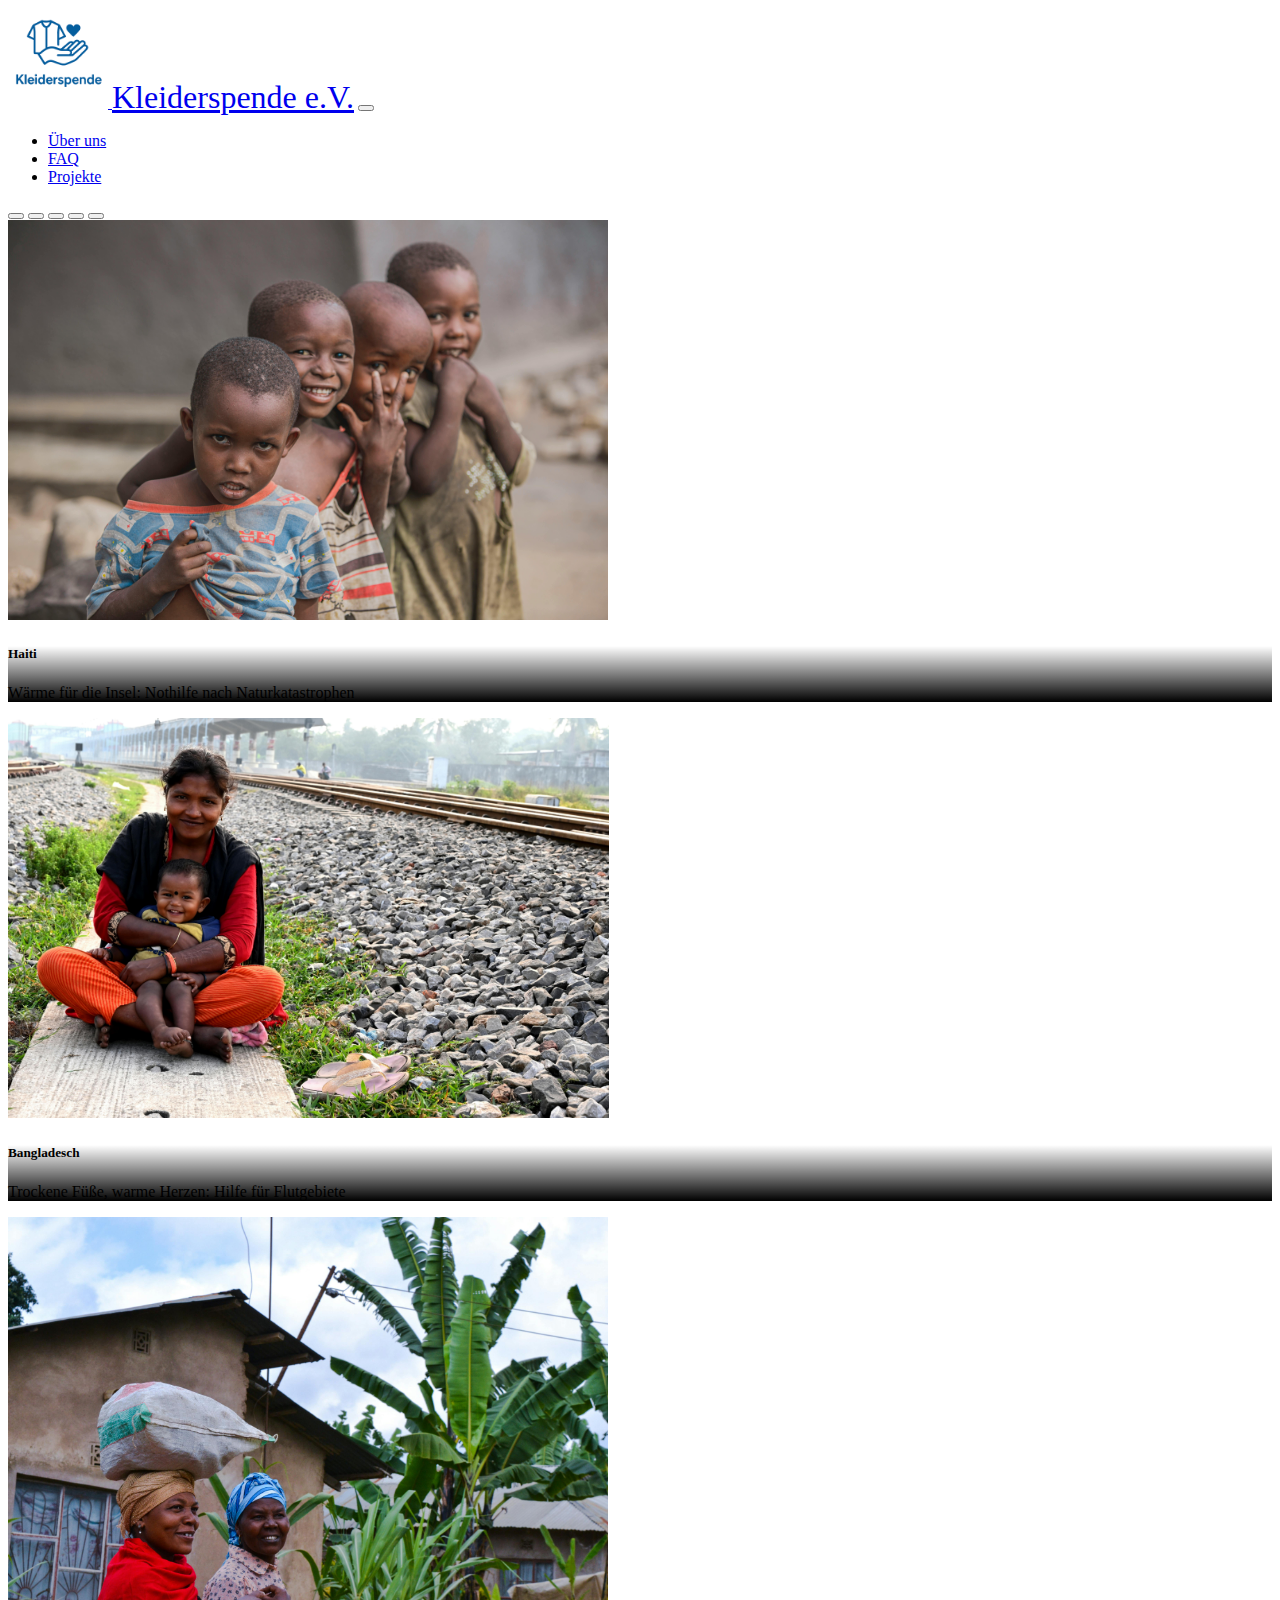
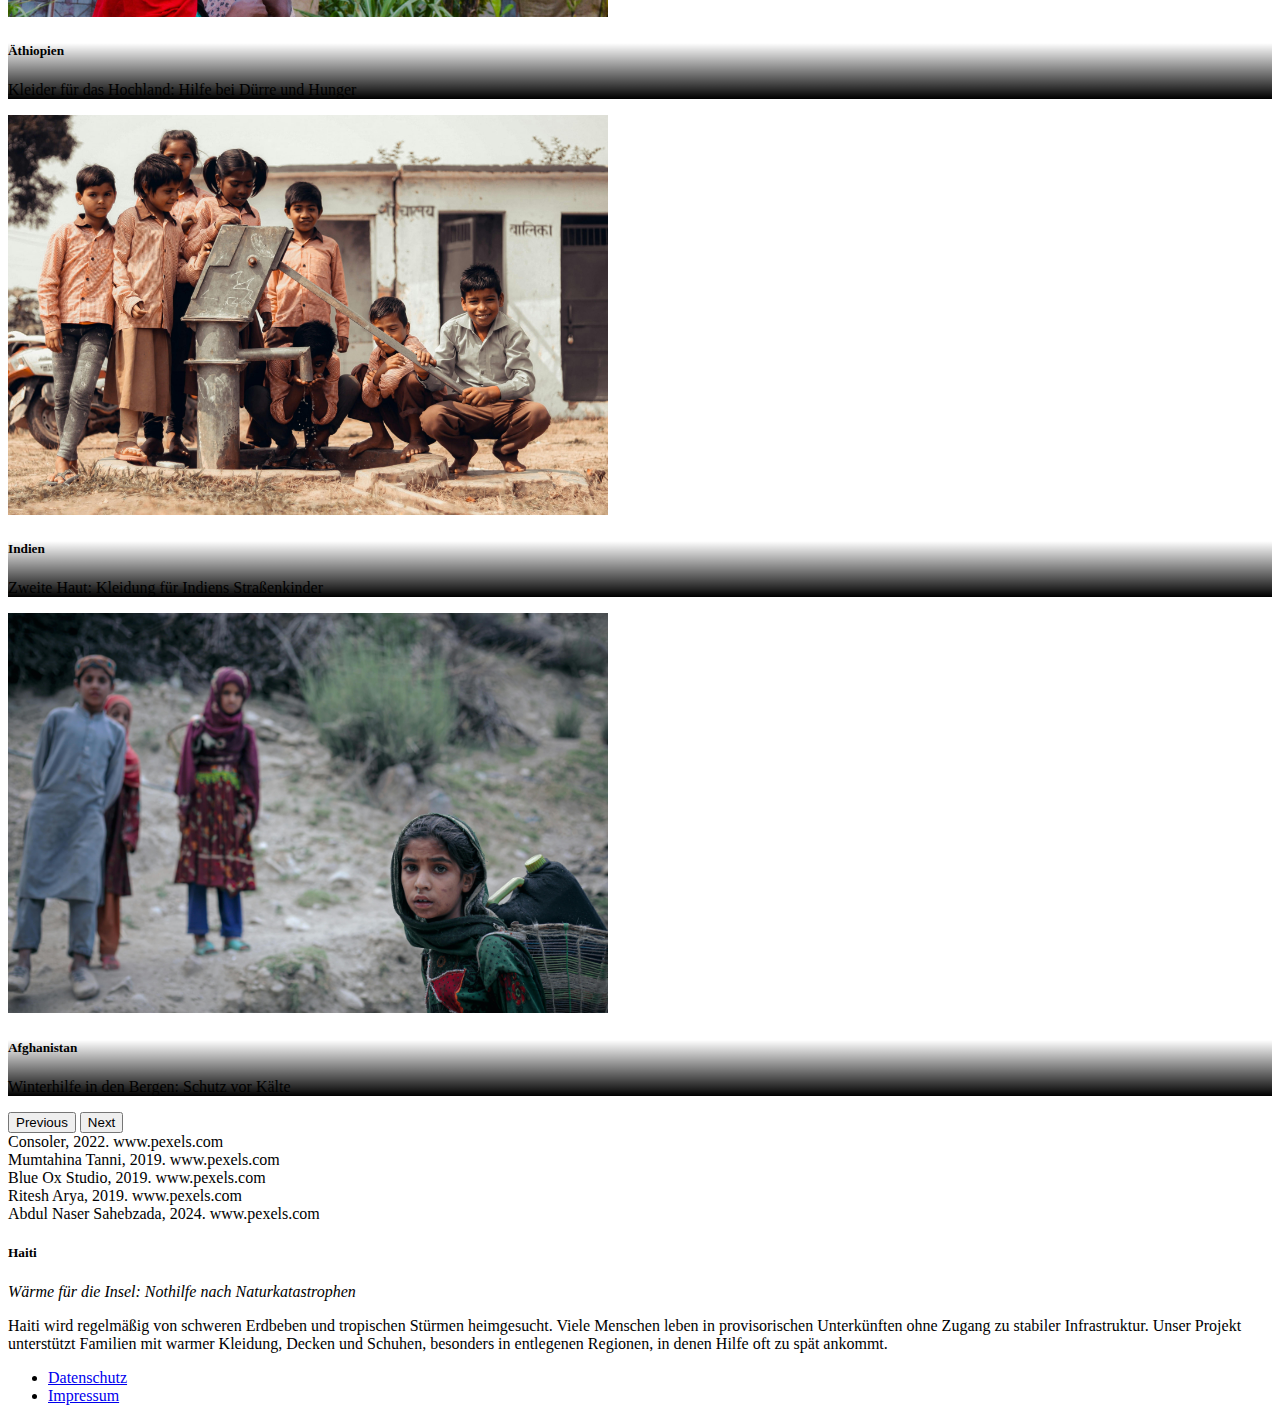
<file: pages/projekte.html>
<!DOCTYPE html>
<html lang="en">
<head>
    <meta charset="UTF-8">
    <meta name="viewport" content="width=device-width, initial-scale=1.0">
    <title>Kleiderspende e.V.</title>
    <link rel="stylesheet" href="/styles/styles.css" />
    <link rel="icon" href="/img/Kleiderspende_Logo_Transparent.png" type="image/x-icon">
    <link href="https://cdn.jsdelivr.net/npm/bootstrap@5.3.7/dist/css/bootstrap.min.css" rel="stylesheet" integrity="sha384-LN+7fdVzj6u52u30Kp6M/trliBMCMKTyK833zpbD+pXdCLuTusPj697FH4R/5mcr" crossorigin="anonymous">
    <script src="https://cdn.jsdelivr.net/npm/bootstrap@5.3.7/dist/js/bootstrap.bundle.min.js" integrity="sha384-ndDqU0Gzau9qJ1lfW4pNLlhNTkCfHzAVBReH9diLvGRem5+R9g2FzA8ZGN954O5Q" crossorigin="anonymous"></script>
    <script src="/scripts/script_projekte.js" defer></script>
</head>
<body class="d-flex flex-column font-family-base;" style="min-height: 100vh;">
    <header >
        <nav class="navbar navbar-expand-sm bg-body-tertiary ">
        <div class="container-fluid gap-2">
            <a href="/">
                <img class="img-fluid" width="100" height="100" src="/img/Kleiderspende_Logo_Transparent.png" alt="Logo Kleiderspende">
            </a>
            <a class="navbar-brand  p-sm-4" href="/index.html" >Kleiderspende e.V.</a>
            <button class="navbar-toggler" type="button" data-bs-toggle="collapse" data-bs-target="#navbarNav" aria-controls="navbarNav" aria-expanded="false" aria-label="Toggle navigation">
            <span class="navbar-toggler-icon"></span>
            </button>
            <div class="collapse navbar-collapse " id="navbarNav">
            <ul class="navbar-nav container-fluid justify-content-end">
                <li class="nav-item ">
                    <a class="nav-link text-nowrap"  href="/pages/ueber_uns.html">Über uns</a>
                </li>
                <li class="nav-item">
                    <a class="nav-link " href="/pages/faq.html">FAQ</a>
                </li>
                <li class="nav-item ">
                    <a class="nav-link " href="/pages/projekte.html">Projekte</a>
                </li>
            </ul>
            </div>
        </div>
        </nav>
    </header>
    <main class="container-fluid flex-grow-1">
        <div class="container mt-5">
            <div id="carouselProjects" class="carousel slide carousel-fade">
                <div class="carousel-indicators">
                    <button type="button" data-bs-target="#carouselProjects" data-bs-slide-to="0" class="active" aria-current="true" aria-label="Slide 1"></button>
                    <button type="button" data-bs-target="#carouselProjects" data-bs-slide-to="1" aria-label="Slide 2"></button>
                    <button type="button" data-bs-target="#carouselProjects" data-bs-slide-to="2" aria-label="Slide 3"></button>
                    <button type="button" data-bs-target="#carouselProjects" data-bs-slide-to="3" aria-label="Slide 4"></button>
                    <button type="button" data-bs-target="#carouselProjects" data-bs-slide-to="4" aria-label="Slide 5"></button>
                </div>
                <div class="carousel-inner">
                    <div class="carousel-item carousel-item-1 active">
                    <img src="/img/Haiti.jpg" class="d-block w-100" alt="...">
                    <div class="carousel-caption d-none d-sm-block">
                        <h5>Haiti</h5>
                        <p>Wärme für die Insel: Nothilfe nach Naturkatastrophen</p>
                    </div>
                    </div>
                    <div class="carousel-item carousel-item-2">
                    <img src="/img/Bangladesch.jpg" class="d-block w-100" alt="...">
                    <div class="carousel-caption d-none d-sm-block">
                        <h5>Bangladesch</h5>
                        <p>Trockene Füße, warme Herzen: Hilfe für Flutgebiete</p>
                    </div>
                    </div>
                    <div class="carousel-item carousel-item-3">
                    <img src="/img/Äthiopien.jpg" class="d-block w-100" alt="...">
                    <div class="carousel-caption d-none d-sm-block">
                        <h5>Äthiopien</h5>
                        <p>Kleider für das Hochland: Hilfe bei Dürre und Hunger</p>
                    </div>
                    </div>
                    <div class="carousel-item carousel-item-4">
                    <img src="/img/Indien.jpg" class="d-block w-100" alt="...">
                    <div class="carousel-caption d-none d-sm-block">
                        <h5>Indien</h5>
                        <p>Zweite Haut: Kleidung für Indiens Straßenkinder</p>
                    </div>
                    </div>
                    <div class="carousel-item carousel-item-5">
                    <img src="/img/Afghanistan.jpg" class="d-block w-100" alt="...">
                    <div class="carousel-caption d-none d-sm-block">
                        <h5>Afghanistan</h5>
                        <p>Winterhilfe in den Bergen: Schutz vor Kälte</p>
                    </div>
                    </div>
                </div>
                <button class="carousel-control-prev" type="button" data-bs-target="#carouselProjects" data-bs-slide="prev">
                    <span class="carousel-control-prev-icon" aria-hidden="true"></span>
                    <span class="visually-hidden">Previous</span>
                </button>
                <button class="carousel-control-next" type="button" data-bs-target="#carouselProjects" data-bs-slide="next">
                    <span class="carousel-control-next-icon" aria-hidden="true"></span>
                    <span class="visually-hidden">Next</span>
                </button>
                </div>
                <figcaption class="figure-caption" id="carousel-caption-img-1">Consoler, 2022. www.pexels.com</figcaption>
                <figcaption class="figure-caption d-none" id="carousel-caption-img-2">Mumtahina Tanni, 2019. www.pexels.com</figcaption>
                <figcaption class="figure-caption d-none" id="carousel-caption-img-3">Blue Ox Studio, 2019. www.pexels.com</figcaption>
                <figcaption class="figure-caption d-none" id="carousel-caption-img-4">Ritesh Arya, 2019. www.pexels.com</figcaption>
                <figcaption class="figure-caption d-none" id="carousel-caption-img-5">Abdul Naser Sahebzada, 2024. www.pexels.com</figcaption>
            </div>
            <div class="container d-flex mt-2 mt-sm-5">
                <div >
                    <div id="description-1" >
                        <div class="d-sm-none text-center">
                            <h5><strong>Haiti</strong></h5>
                            <p><i>Wärme für die Insel: Nothilfe nach Naturkatastrophen</i></p>
                        </div>
                        <p>Haiti wird regelmäßig von schweren Erdbeben und tropischen Stürmen heimgesucht. Viele Menschen leben in provisorischen Unterkünften ohne Zugang zu stabiler Infrastruktur. Unser Projekt unterstützt Familien mit warmer Kleidung, Decken und Schuhen, besonders in entlegenen Regionen, in denen Hilfe oft zu spät ankommt.</p>
                    </div>
                    <div id="description-2" style="display: none;">
                        <div class="d-sm-none text-center">
                            <h5><strong>Bangladesch</strong></h5>
                            <p><i>Trockene Füße, warme Herzen: Hilfe für Flutgebiete</i></p>
                        </div>
                        <p>Bangladesch ist eines der am stärksten von Überschwemmungen betroffenen Länder der Welt. In der Monsunzeit verlieren jährlich Tausende ihr Zuhause. Unsere Hilfspakete enthalten wetterfeste Kleidung für Kinder und Erwachsene, die wir gezielt in die Regionen liefern, die nach Überschwemmungen am dringendsten Unterstützung benötigen.</p>
                    </div>
                    <div id="description-3" style="display: none;">
                        <div class="d-sm-none text-center">
                            <h5><strong>Äthiopien</strong></h5>
                            <p><i>Kleider für das Hochland: Hilfe bei Dürre und Hunger</i></p>
                        </div>
                        <p>Äthiopien leidet unter wiederkehrenden Dürreperioden und Ernährungskrisen. Besonders in ländlichen Gebieten fehlt es an grundlegender Versorgung. Unser Projekt versorgt notleidende Familien mit tragbarer Alltagskleidung, um insbesondere Kinder vor Auskühlung in der Nacht und in höher gelegenen Regionen zu schützen.</p>
                    </div>
                    <div id="description-4" style="display: none;">
                        <div class="d-sm-none text-center">
                            <h5><strong>Indien</strong></h5>
                            <p><i>Zweite Haut: Kleidung für Indiens Straßenkinder</i></p>
                        </div>
                        <p>In vielen Großstädten Indiens leben Kinder auf der Straße oder in einfachen Behausungen ohne Schutz vor Hitze, Regen oder Kälte. Wir arbeiten mit lokalen Partnern zusammen, um Kleidung gezielt an Hilfszentren, Schulen und mobile Gesundheitsteams zu verteilen. Die Kleidung hilft nicht nur körperlich, sie bedeutet auch ein Stück Würde.</p>
                    </div>
                    <div id="description-5" style="display: none;">
                        <div class="d-sm-none text-center">
                            <h5><strong>Afghanistan</strong></h5>
                            <p><i>Winterhilfe in den Bergen: Schutz vor Kälte</i></p>
                        </div>
                        <p>In Afghanistans abgelegenen Bergregionen herrschen im Winter Temperaturen weit unter dem Gefrierpunkt. Viele Familien sind auf sich allein gestellt. Unser Projekt bringt warme Kleidung, Jacken und Decken in schwer erreichbare Dörfer, wo insbesondere Kinder und ältere Menschen auf diese Hilfe angewiesen sind.</p>
                    </div>
                </div>
            </div>
    </main>
    <footer class="footer bg-body-tertiary"> 
        <ul class="nav justify-content-center pb-1 mb-1"> 
            <li class="nav-item">
                <a href="/pages/datenschutz.html" class="nav-link px-2 text-body-secondary">Datenschutz</a>
            </li> 
            <li class="nav-item">
                <a href="/pages/impressum.html" class="nav-link px-2 text-body-secondary">Impressum</a>
            </li> 
        </ul> 
    </footer>
     <script src="https://cdn.jsdelivr.net/npm/bootstrap@5.3.7/dist/js/bootstrap.bundle.min.js" integrity="sha384-ndDqU0Gzau9qJ1lfW4pNLlhNTkCfHzAVBReH9diLvGRem5+R9g2FzA8ZGN954O5Q" crossorigin="anonymous"></script>
  </body>
</html>
</file>
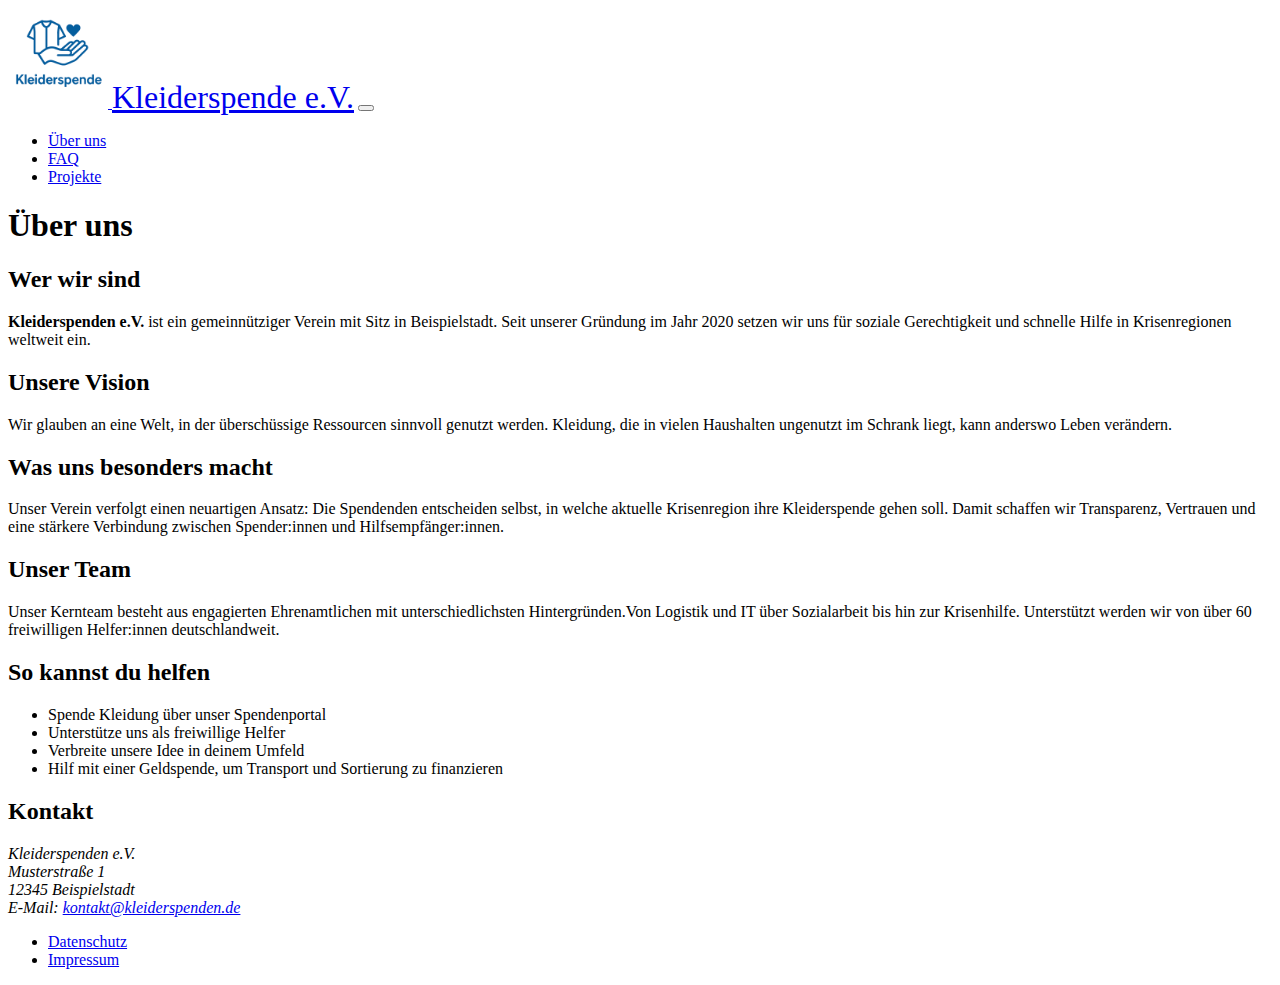
<file: pages/ueber_uns.html>
<!DOCTYPE html>
<html lang="en">
<head>
    <meta charset="UTF-8">
    <meta name="viewport" content="width=device-width, initial-scale=1.0">
    <title>Kleiderspende e.V.</title>
    <link rel="stylesheet" href="/styles.css" />
    <link rel="icon" href="/img/Kleiderspende_Logo_Transparent.png" type="image/x-icon">
    <link href="https://cdn.jsdelivr.net/npm/bootstrap@5.3.7/dist/css/bootstrap.min.css" rel="stylesheet" integrity="sha384-LN+7fdVzj6u52u30Kp6M/trliBMCMKTyK833zpbD+pXdCLuTusPj697FH4R/5mcr" crossorigin="anonymous">
    <script src="https://cdn.jsdelivr.net/npm/bootstrap@5.3.7/dist/js/bootstrap.bundle.min.js" integrity="sha384-ndDqU0Gzau9qJ1lfW4pNLlhNTkCfHzAVBReH9diLvGRem5+R9g2FzA8ZGN954O5Q" crossorigin="anonymous"></script>
</head>
<body class="d-flex flex-column font-family-base;" style="min-height: 100vh;">
    <header >
        <nav class="navbar navbar-expand-sm bg-body-tertiary ">
        <div class="container-fluid gap-2">
            <a href="/">
                <img class="img-fluid" width="100" height="100" src="/img/Kleiderspende_Logo_Transparent.png" alt="Logo Kleiderspende">
            </a>
            <a class="navbar-brand  p-sm-4" href="/index.html" >Kleiderspende e.V.</a>
            <button class="navbar-toggler" type="button" data-bs-toggle="collapse" data-bs-target="#navbarNav" aria-controls="navbarNav" aria-expanded="false" aria-label="Toggle navigation">
            <span class="navbar-toggler-icon"></span>
            </button>
            <div class="collapse navbar-collapse " id="navbarNav">
            <ul class="navbar-nav container-fluid justify-content-end">
                <li class="nav-item ">
                    <a class="nav-link text-nowrap"  href="/pages/ueber_uns.html">Über uns</a>
                </li>
                <li class="nav-item">
                    <a class="nav-link " href="/pages/faq.html">FAQ</a>
                </li>
                <li class="nav-item ">
                    <a class="nav-link " href="/pages/projekte.html">Projekte</a>
                </li>
            </ul>
            </div>
        </div>
        </nav>
    </header>
    <main class="container-fluid flex-grow-1">
        <div class="container-fluid">  
            <section class="mt-5 mb-5 text-center">
                <h1>Über uns</h1>
           </section> 
            <section>
                <h2>Wer wir sind</h2>
                <p><strong>Kleiderspenden e.V.</strong> ist ein gemeinnütziger Verein mit Sitz in Beispielstadt. Seit unserer Gründung im Jahr 2020 setzen wir uns für soziale Gerechtigkeit und schnelle Hilfe in Krisenregionen weltweit ein.</p>
           </section> 
            <section>
                <h2>Unsere Vision</h2>
                <p>Wir glauben an eine Welt, in der überschüssige Ressourcen sinnvoll genutzt werden. Kleidung, die in vielen Haushalten ungenutzt im Schrank liegt, kann anderswo Leben verändern.</p>
           </section> 
            <section>
                <h2>Was uns besonders macht</h2>
                <p>Unser Verein verfolgt einen neuartigen Ansatz: Die Spendenden entscheiden selbst, in welche aktuelle Krisenregion ihre Kleiderspende gehen soll. Damit schaffen wir Transparenz, Vertrauen und eine stärkere Verbindung zwischen Spender:innen und Hilfsempfänger:innen.</p>
           </section> 
            <section>
                <h2>Unser Team</h2>
                <p>Unser Kernteam besteht aus engagierten Ehrenamtlichen mit unterschiedlichsten Hintergründen.Von Logistik und IT über Sozialarbeit bis hin zur Krisenhilfe. Unterstützt werden wir von über 60 freiwilligen Helfer:innen deutschlandweit.</p>
           </section> 
            <section>
                <h2>So kannst du helfen</h2>
                <ul>
                    <li>Spende Kleidung über unser Spendenportal</li>
                    <li>Unterstütze uns als freiwillige Helfer</li>
                    <li>Verbreite unsere Idee in deinem Umfeld</li>
                    <li>Hilf mit einer Geldspende, um Transport und Sortierung zu finanzieren</li>
                </ul>
           </section> 
            <section>
                <h2>Kontakt</h2>
                <address>
                    Kleiderspenden e.V.<br>
                    Musterstraße 1<br>
                    12345 Beispielstadt<br>
                    E-Mail: <a href="#">kontakt@kleiderspenden.de</a>
                </address>           
            </section> 
            <section>
        </div>
    </main>
    <footer class="footer bg-body-tertiary"> 
        <ul class="nav justify-content-center pb-1 mb-1"> 
            <li class="nav-item">
                <a href="/pages/datenschutz.html" class="nav-link px-2 text-body-secondary">Datenschutz</a>
            </li> 
            <li class="nav-item">
                <a href="/pages/impressum.html" class="nav-link px-2 text-body-secondary">Impressum</a>
            </li> 
        </ul> 
    </footer>
</body>
</html>
</file>
<file: styles.css>
.navbar-brand{
    font-size: 200% !important; 
}

.card-img-overlay {
    background: linear-gradient(0deg,rgba(0, 0, 0, 0) 0%, rgba(0, 0, 0, 1) 100%);
    left: 0;
    right: 0;
    bottom: 0;
}
@media (min-width: 992px) {
  .card-img-overlay{
    font-size: 300%;
  }
  .card-img-overlay h1{
    font-size: 200%;
  }
  .card-img{
  object-fit: cover; 
  max-height: 50rem;
  }
}
@media (min-width: 577px) and (max-width: 991px) {
  .card-img-overlay {
    font-size: 200%;
  }
  .card-img-overlay h1{
    font-size: 200%;
  }
  .navbar-brand{
    font-size: 130% !important;  
  }
}
@media (max-width: 576px) {
  .card-img-overlay {
    background: linear-gradient(180deg,rgba(0, 0, 0, 0) 0%, rgba(0, 0, 0, 1) 100%);
    font-size: 100%;
    justify-content: end;
  }
  .card-img-overlay h1{
    font-size: 150%;
  }
  .navbar-brand{
    font-size: 100% !important; 
  }
}
.button-registrieren-bild{
  width: 15rem;
  height: 3rem;
}
</file>
<file: styles/styles.css>
.navbar-brand{
    font-size: 200% !important; 
}

.card-img-overlay {
    background: linear-gradient(0deg,rgba(0, 0, 0, 0) 0%, rgba(0, 0, 0, 1) 100%);
    left: 0;
    right: 0;
    bottom: 0;
}
@media (min-width: 992px) {
  .card-img-overlay{
    font-size: 300%;
  }
  .card-img-overlay h1{
    font-size: 200%;
  }
  .card-img{
  object-fit: cover; 
  max-height: 50rem;
  }
}
@media (min-width: 577px) and (max-width: 991px) {
  .card-img-overlay {
    font-size: 200%;
  }
  .card-img-overlay h1{
    font-size: 200%;
  }
  .navbar-brand{
    font-size: 130% !important;  
  }
}
@media (max-width: 576px) {
  .card-img-overlay {
    background: linear-gradient(180deg,rgba(0, 0, 0, 0) 0%, rgba(0, 0, 0, 1) 100%);
    font-size: 100%;
    justify-content: end;
  }
  .card-img-overlay h1{
    font-size: 150%;
  }
  .navbar-brand{
    font-size: 100% !important; 
  }
}
.button-registrieren-bild{
  width: 15rem;
  height: 3rem;
}
.button-registrieren-bild:hover{
  background-color: transparent !important;
}
.accordion-button.collapsed{
  background-color: rgb(248, 249, 250);
}
.carousel-item img{
  height: 400px;
  object-fit:cover;
}
.carousel-item-2 img, .carousel-item-4 img{
  margin-top: 100;
  object-position: top;
}
.carousel-item-3 img, .carousel-item-5 img{
  margin-top: 100;
  object-position: bottom;
}
.carousel-caption{
    background: linear-gradient(180deg,rgba(0, 0, 0, 0) 0%, rgba(0, 0, 0, 1) 100%);
    left: 0 !important; 
    right: 0 !important;
    bottom: 0 !important;
}
</file>
